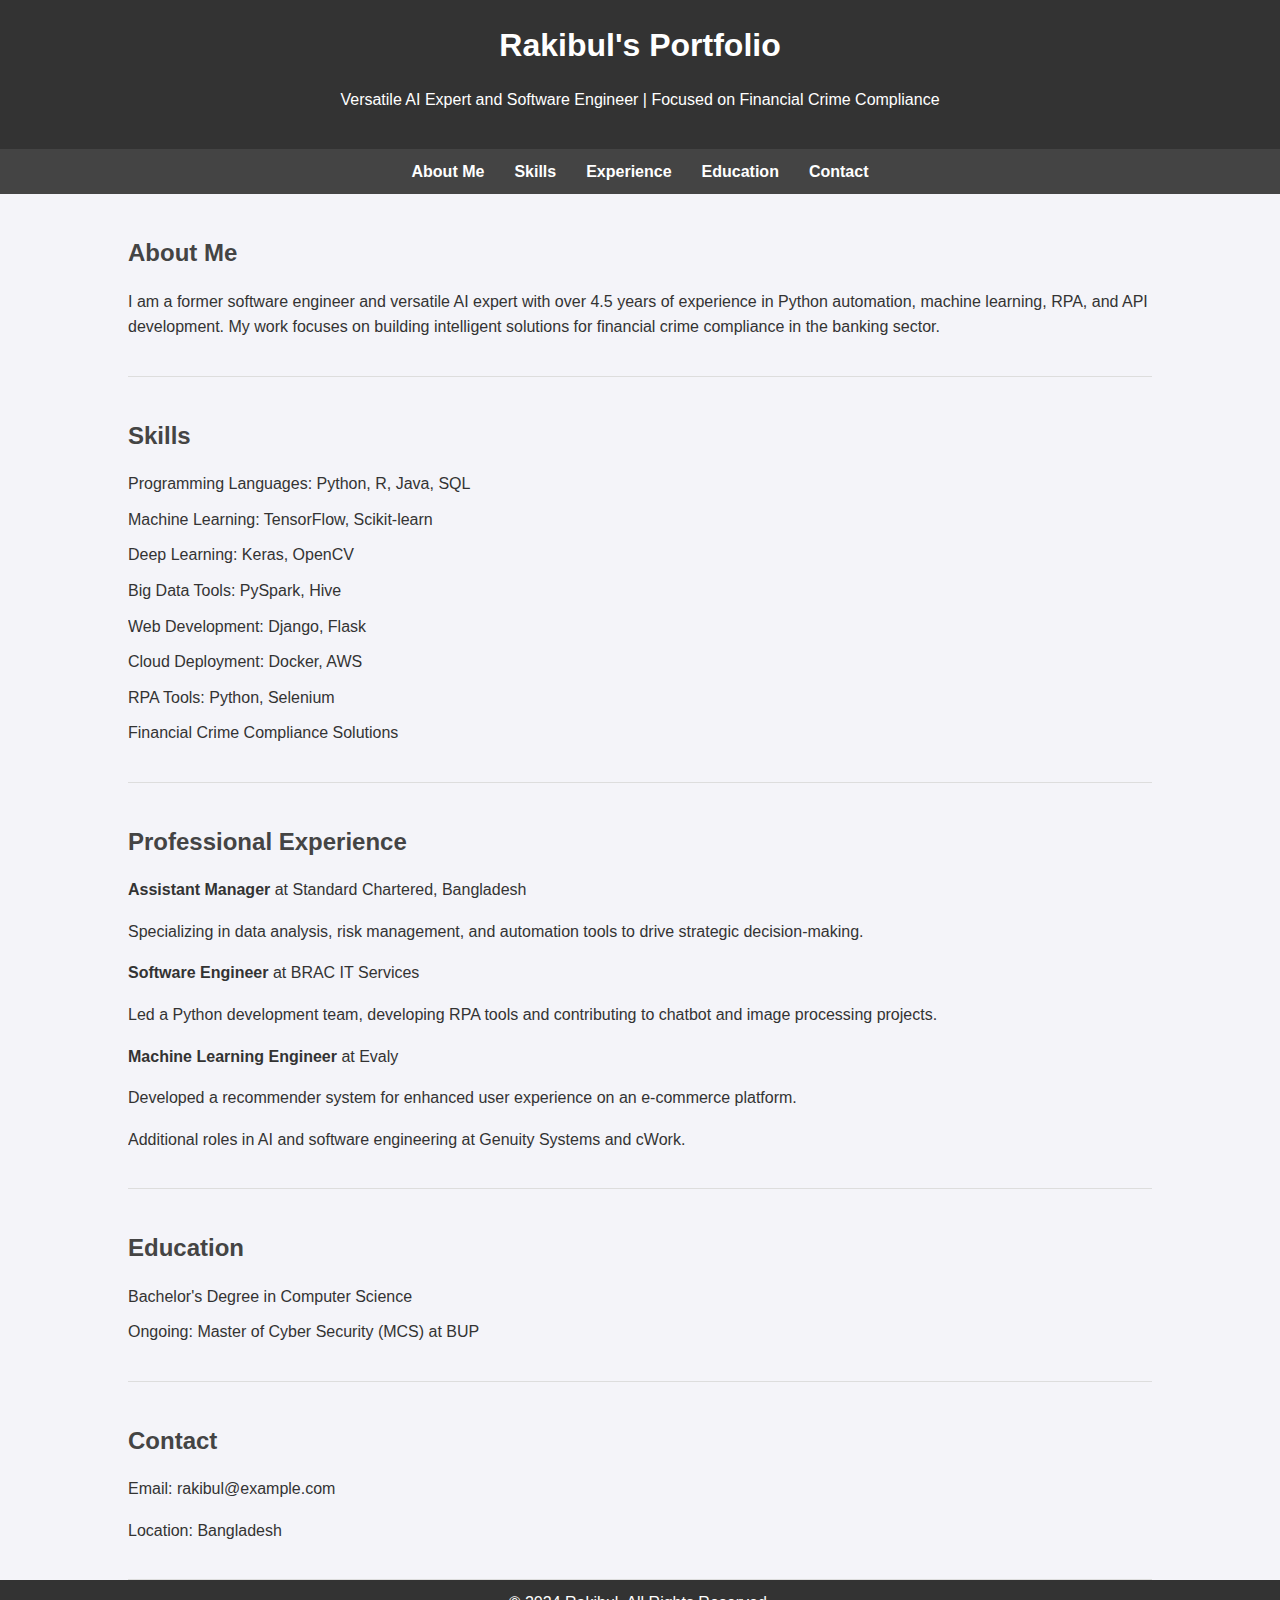
<file: Index.html>
<!DOCTYPE html>
<html lang="en">
<head>
    <meta charset="UTF-8">
    <meta name="viewport" content="width=device-width, initial-scale=1.0">
    <title>Rakibul's Portfolio</title>
    <style>
        body {
            font-family: Arial, sans-serif;
            margin: 0;
            padding: 0;
            line-height: 1.6;
            background: #f4f4f9;
            color: #333;
        }
        header {
            background: #333;
            color: #fff;
            padding: 20px 0;
            text-align: center;
        }
        header h1 {
            margin: 0;
        }
        nav {
            background: #444;
            display: flex;
            justify-content: center;
            padding: 10px 0;
        }
        nav a {
            color: #fff;
            margin: 0 15px;
            text-decoration: none;
            font-weight: bold;
        }
        nav a:hover {
            text-decoration: underline;
        }
        .container {
            width: 80%;
            margin: auto;
            overflow: hidden;
        }
        .section {
            padding: 20px 0;
            border-bottom: 1px solid #ddd;
        }
        .section h2 {
            color: #444;
            margin-bottom: 10px;
        }
        .skills-list, .experience-list, .education-list {
            list-style: none;
            padding: 0;
        }
        .skills-list li, .experience-list li, .education-list li {
            margin-bottom: 10px;
        }
        footer {
            background: #333;
            color: #fff;
            text-align: center;
            padding: 10px 0;
        }
        footer p {
            margin: 0;
        }
    </style>
</head>
<body>
    <header>
        <h1>Rakibul's Portfolio</h1>
        <p>Versatile AI Expert and Software Engineer | Focused on Financial Crime Compliance</p>
    </header>
    <nav>
        <a href="#about">About Me</a>
        <a href="#skills">Skills</a>
        <a href="#experience">Experience</a>
        <a href="#education">Education</a>
        <a href="#contact">Contact</a>
    </nav>
    <div class="container">
        <section id="about" class="section">
            <h2>About Me</h2>
            <p>
                I am a former software engineer and versatile AI expert with over 4.5 years of experience 
                in Python automation, machine learning, RPA, and API development. My work focuses on
                building intelligent solutions for financial crime compliance in the banking sector.
            </p>
        </section>

        <section id="skills" class="section">
            <h2>Skills</h2>
            <ul class="skills-list">
                <li>Programming Languages: Python, R, Java, SQL</li>
                <li>Machine Learning: TensorFlow, Scikit-learn</li>
                <li>Deep Learning: Keras, OpenCV</li>
                <li>Big Data Tools: PySpark, Hive</li>
                <li>Web Development: Django, Flask</li>
                <li>Cloud Deployment: Docker, AWS</li>
                <li>RPA Tools: Python, Selenium</li>
                <li>Financial Crime Compliance Solutions</li>
            </ul>
        </section>

        <section id="experience" class="section">
            <h2>Professional Experience</h2>
            <ul class="experience-list">
                <li>
                    <strong>Assistant Manager</strong> at Standard Chartered, Bangladesh
                    <p>Specializing in data analysis, risk management, and automation tools to drive strategic decision-making.</p>
                </li>
                <li>
                    <strong>Software Engineer</strong> at BRAC IT Services
                    <p>Led a Python development team, developing RPA tools and contributing to chatbot and image processing projects.</p>
                </li>
                <li>
                    <strong>Machine Learning Engineer</strong> at Evaly
                    <p>Developed a recommender system for enhanced user experience on an e-commerce platform.</p>
                </li>
                <li>
                    Additional roles in AI and software engineering at Genuity Systems and cWork.</li>
            </ul>
        </section>

        <section id="education" class="section">
            <h2>Education</h2>
            <ul class="education-list">
                <li>Bachelor's Degree in Computer Science</li>
                <li>Ongoing: Master of Cyber Security (MCS) at BUP</li>
            </ul>
        </section>

        <section id="contact" class="section">
            <h2>Contact</h2>
            <p>Email: rakibul@example.com</p>
            <p>Location: Bangladesh</p>
        </section>
    </div>
    <footer>
        <p>&copy; 2024 Rakibul. All Rights Reserved.</p>
    </footer>
</body>
</html>
</file>
